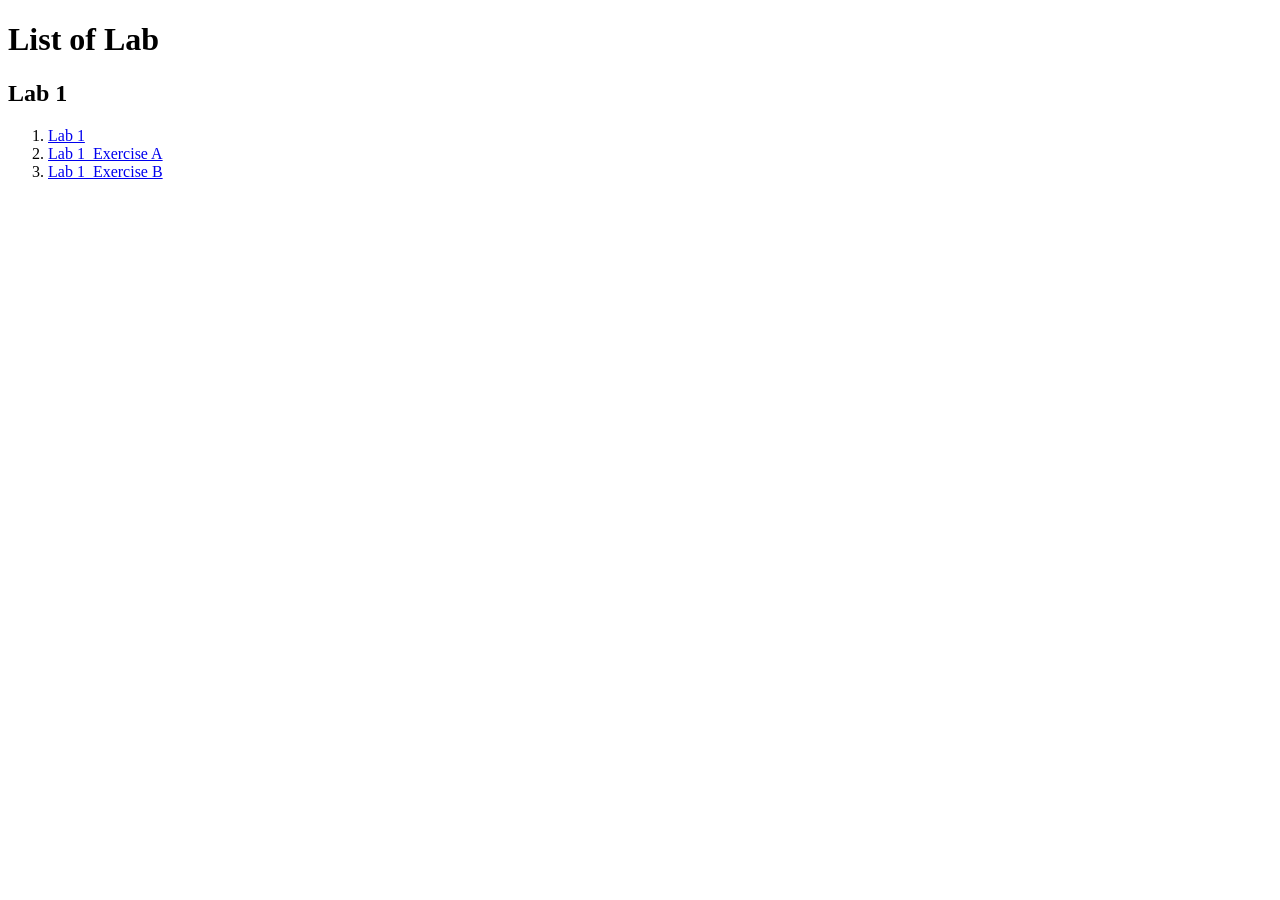
<file: index.html>
<!DOCTYPE html>
<html>
    <head>
        <title>List of lab</title>
    </head>

    <body>
        <h1>List of Lab</h1>

        <h2> Lab 1</h2>
        <ol>
            <li><a href="Lab1.html">Lab 1</a></li>
            <li><a href="lab1_ExerA.html">Lab 1_Exercise A</a></li>
            <li><a href="lab1_ExerB.html">Lab 1_Exercise B</a></li>
        </ol>
    </body>
</html>
</file>
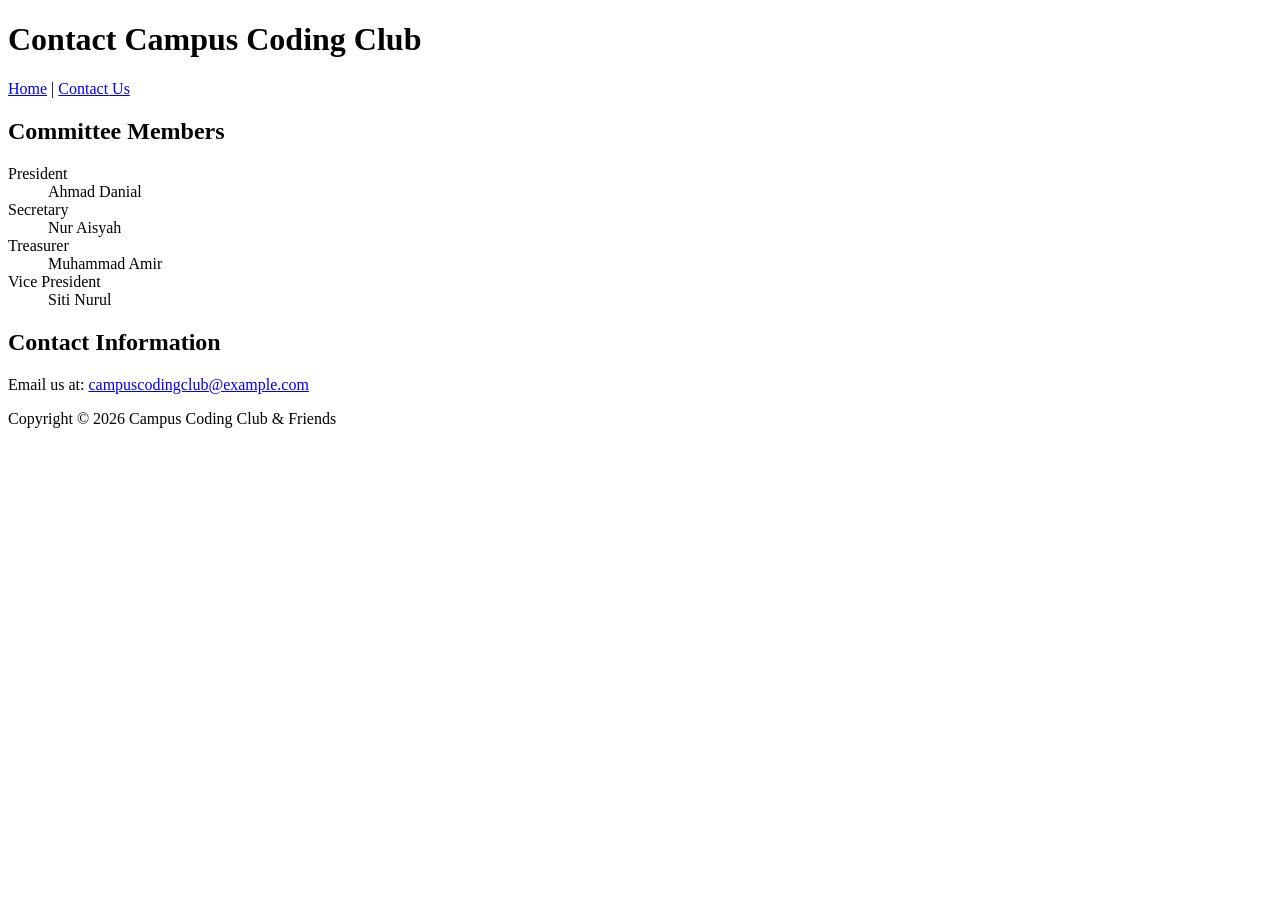
<file: Contact.html>
<!DOCTYPE html>
<html lang="en">
<head>
    <!--Page information -->
    <meta charset="utf-8">
    <title>Campus Coding Club - Contact Us</title>
</head>
<body>

    <!--Main heading -->
    <h1>Contact Campus Coding Club</h1>

    <!-- Section 3: Navigation links -->
    <nav>
        <a href="lab1_ExerB.html">Home</a> |
        <a href="Contact.html">Contact Us</a>
    </nav>

    <!--Committee members -->
    <h2>Committee Members</h2>

    <dl>
        <dt>President</dt>
        <dd>Ahmad Danial</dd>

        <dt>Secretary</dt>
        <dd>Nur Aisyah</dd>

        <dt>Treasurer</dt>
        <dd>Muhammad Amir</dd>

        <dt>Vice President</dt>
        <dd>Siti Nurul</dd>
    </dl>

    <!--Club email contact -->
    <h2>Contact Information</h2>
    <p>
        Email us at:
        <a href="mailto:campuscodingclub@example.com">
            campuscodingclub@example.com
        </a>
    </p>

    <!--Copyright information -->
    <p>Copyright &copy; 2026 Campus Coding Club &amp; Friends</p>

</body>
</html>
</file>
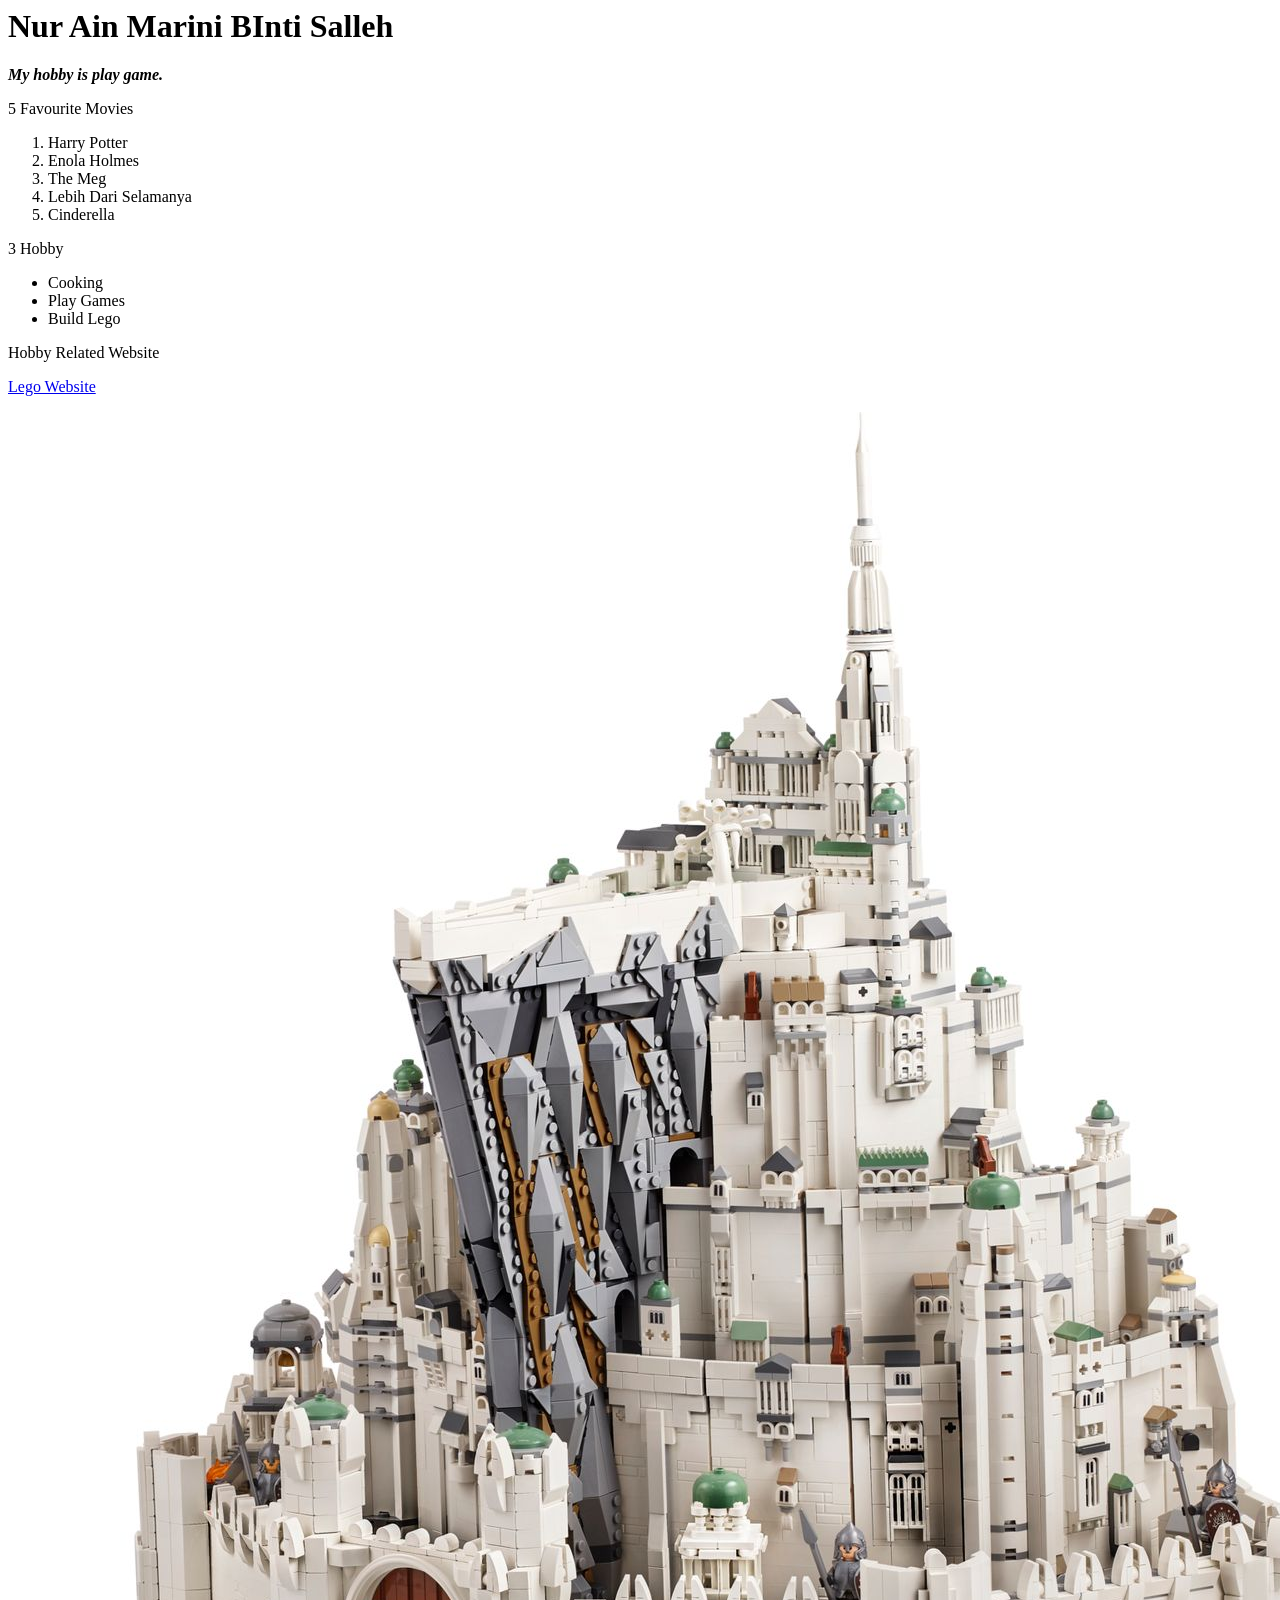
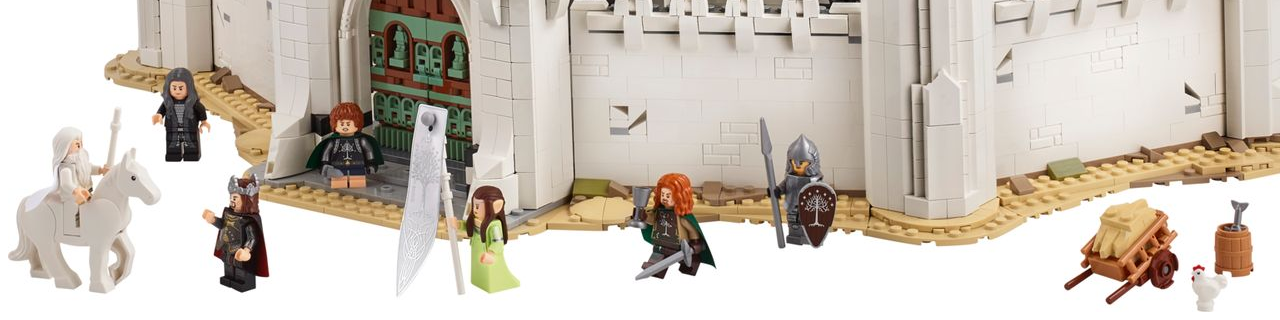
<file: Lab1.html>
<Doctype html>
    <html>
        <!--title for the web-->
        <title> 
            My Biodata
        </title>

        <!--Header name-->
        <h1> 
            Nur Ain Marini BInti Salleh
        </h1>

        <!--My Hobby-->
        <p> <strong> <em> My hobby is play game. </em></strong></p>

        <!--List Movies-->
        <p> 5 Favourite Movies</p>
        <ol>
            <li>Harry Potter</li>
            <li>Enola Holmes </li>
            <li>The Meg</li>
            <li>Lebih Dari Selamanya</li>
            <li>Cinderella</li>
        </ol>

        <!--List Hobby-->
        <p> 3 Hobby</p>
        <ul>
            <li>Cooking</li>
            <li>Play Games</li>
            <li>Build Lego</li>
        </ul>

        <!--Link Hobby-->
        <p>Hobby Related Website</p>
        <a href= "https://www.lego.com/en-my?cmp=KAC-INI-GOOGMY-GO-MY_GL-EN-RE-PS-BUY-CREATE-MB_ALWAYS_ON-SHOP-BC-MM-RN-CIDNA00000-MB-CORE&ef_id=CjwKCAjwotzWBhBFEiwA1JhPoJg-hSllhAoBccFJckUwwM7dI7ZR1tHaH4D967h3daYIPdxb3tl1pRoCVvEQAvD_BwE%3AG%3As&gad_campaignid=20671277427&gad_source=1&gbraid=0AAAAADESMXJmBulsePD4T9ae54_i2vn4B&gclid=CjwKCAjwotzWBhBFEiwA1JhPoJg-hSllhAoBccFJckUwwM7dI7ZR1tHaH4D967h3daYIPdxb3tl1pRoCVvEQAvD_BwE&gclsrc=aw.ds&s_kwcid=AL%2117037%213%21687434483017%21e%21%21g%21%21lego%2120671277427%21154113048145">Lego Website</a>
        <p></p>

        <!--Image Hobby-->
        <img src= "lego.jpg" alt= "lego"></im>
    </html>
</html>
</file>
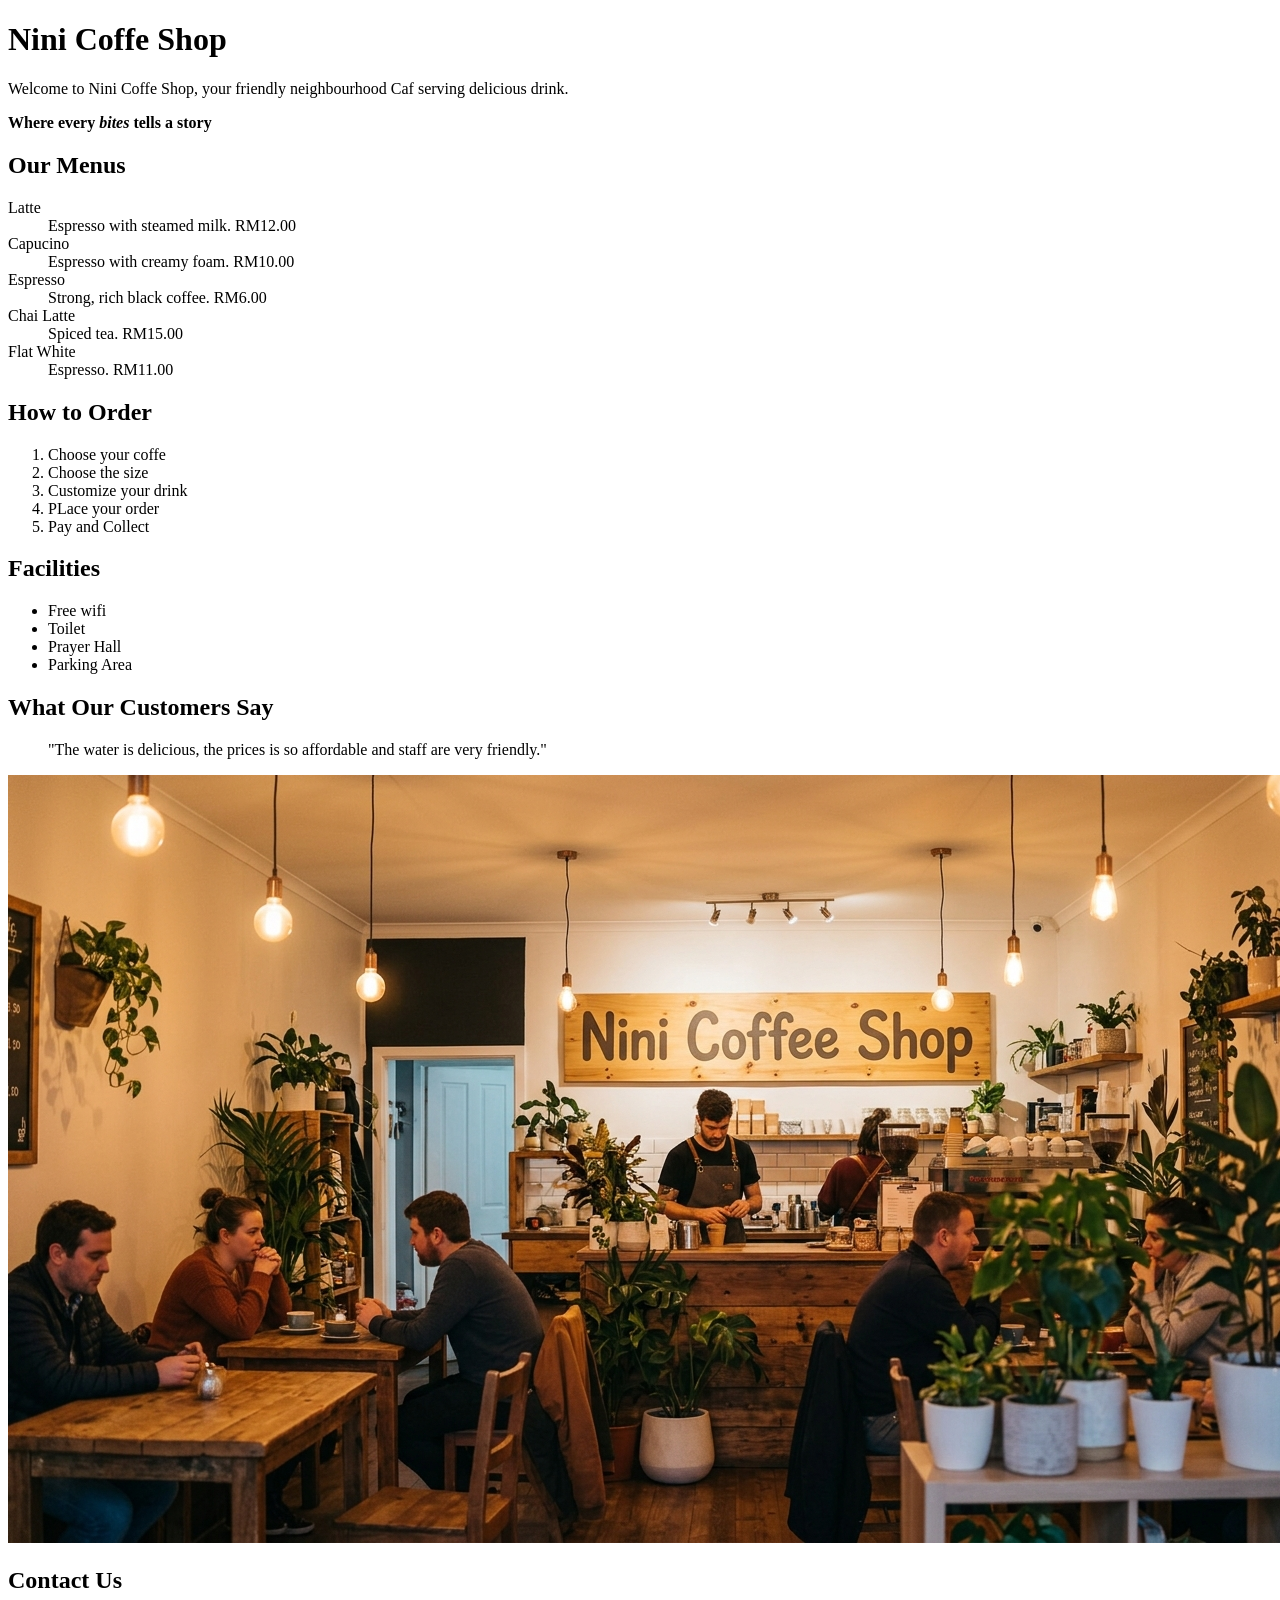
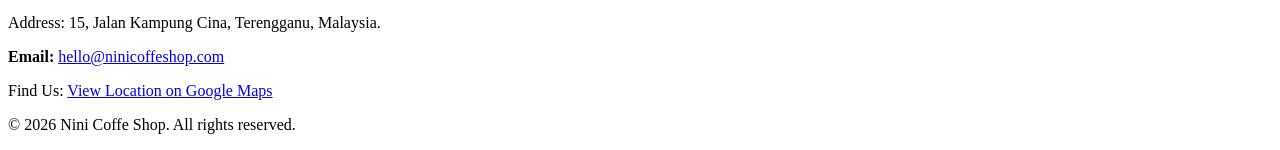
<file: lab1_ExerA.html>
<!DOCTYPE html>
<html lang="en">
    <head>
        <meta charset="utf-8">
        <title>
        Nini Coffe Shop
        </title> 
    </head>
    

    <h1>Nini Coffe Shop</h1>
    <p>Welcome to Nini Coffe Shop, your friendly neighbourhood Caf serving delicious drink. </p>
    <p><strong>Where every <em>bites</em> tells a story</strong></p>

    <!--Menus in Shop-->
    <h2> Our Menus </h2>
    <dl>
        <dt>Latte</dt>
            <dd>Espresso with steamed milk. RM12.00</dd>
        <dt>Capucino</dt>
            <dd>Espresso with creamy foam. RM10.00</dd>
        <dt>Espresso</dt>
            <dd>Strong, rich black coffee. RM6.00</dd>
        <dt>Chai Latte</dt>
            <dd>Spiced tea. RM15.00</dd>
        <dt>Flat White</dt>
        <dd>Espresso. RM11.00</dd>
    </dl>

    <!--Step To Order-->
    <h2> How to Order</h2>
    <ol>
        <li>Choose your coffe</li>
        <li>Choose the size</li>
        <li>Customize your drink</li>
        <li>PLace your order</li>
        <li>Pay and Collect</li>
    </ol>

    <!--Facilities-->
    <h2>Facilities</h2>
    <ul>
        <li>Free wifi</li>
        <li>Toilet</li>
        <li>Prayer Hall</li>
        <li>Parking Area</li>
    </ul>

    <!--Customer Says-->
    <h2>What Our Customers Say</h2>
    <blockquote>"The water is delicious, the prices is so affordable and staff are very friendly."</blockquote>
    <img src= "NiniCoffeShop.jpg" alt= "CoffeShop">

    <!--Contact Us-->
    <h2>Contact Us</h2>
        <p>
            Address: 15, Jalan Kampung Cina, Terengganu, Malaysia.
        </p>

        <p>
            <strong>Email:</strong>
            <a href="mailto:hello@ninicoffeshop.com">
                hello@ninicoffeshop.com
            </a>
        </p>

         <p>
            Find Us:
            <a href="https://www.google.com/maps/search/?api=1&amp;query=Kuala+Terengganu" target="_blank" rel="noopener noreferrer">
                View Location on Google Maps </a>
        </p>

        <!--Fotter-->
        <footer>
        <p>&copy; 2026 Nini Coffe Shop. All rights reserved.</p>
        </footer>
</html>
</file>
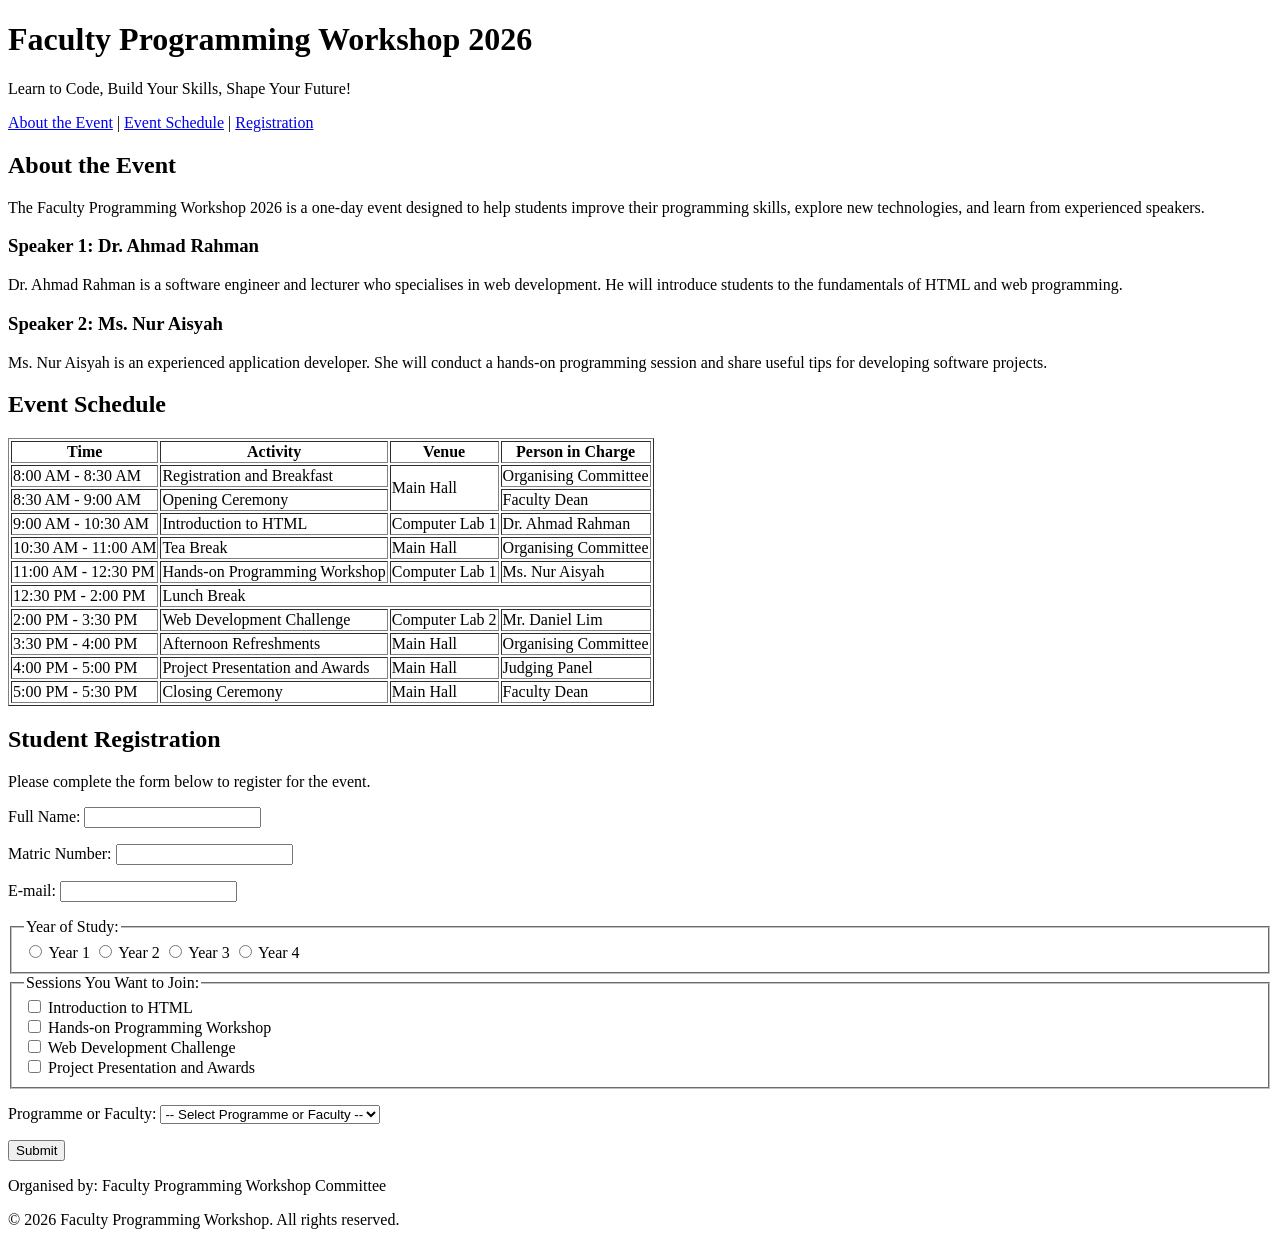
<file: lab2_ExerA.html>
<!DOCTYPE html>
<html lang="en">
<head>
    <meta charset="UTF-8">
    <meta name="viewport" content="width=device-width, initial-scale=1.0">
    <title>Faculty Programming Workshop 2026</title>
</head>
<body>

    <!-- Header: Event name and tagline -->
    <header>
        <h1>Faculty Programming Workshop 2026</h1>
        <p>Learn to Code, Build Your Skills, Shape Your Future!</p>
    </header>

    <!-- Navigation: Links to sections of the page -->
    <nav>
        <a href="#about">About the Event</a> |
        <a href="#schedule">Event Schedule</a> |
        <a href="#register">Registration</a>
    </nav>

    <!-- Section 1: About the Event -->
    <section id="about">
        <h2>About the Event</h2>

        <p>
            The Faculty Programming Workshop 2026 is a one-day event
            designed to help students improve their programming skills,
            explore new technologies, and learn from experienced speakers.
        </p>

        <!-- Article 1: Introduction to the first speaker -->
        <article>
            <h3>Speaker 1: Dr. Ahmad Rahman</h3>
            <p>
                Dr. Ahmad Rahman is a software engineer and lecturer
                who specialises in web development. He will introduce
                students to the fundamentals of HTML and web programming.
            </p>
        </article>

        <!-- Article 2: Introduction to the second speaker -->
        <article>
            <h3>Speaker 2: Ms. Nur Aisyah</h3>
            <p>
                Ms. Nur Aisyah is an experienced application developer.
                She will conduct a hands-on programming session and
                share useful tips for developing software projects.
            </p>
        </article>
    </section>

    <!-- Section 2: Event Schedule -->
    <section id="schedule">
        <h2>Event Schedule</h2>

        <table border="1">
            <thead>
                <tr>
                    <th>Time</th>
                    <th>Activity</th>
                    <th>Venue</th>
                    <th>Person in Charge</th>
                </tr>
            </thead>

            <tbody>
                <tr>
                    <td>8:00 AM - 8:30 AM</td>
                    <td>Registration and Breakfast</td>
                    <td rowspan="2">Main Hall</td>
                    <td>Organising Committee</td>
                </tr>

                <tr>
                    <td>8:30 AM - 9:00 AM</td>
                    <td>Opening Ceremony</td>
                    <td>Faculty Dean</td>
                </tr>

                <tr>
                    <td>9:00 AM - 10:30 AM</td>
                    <td>Introduction to HTML</td>
                    <td>Computer Lab 1</td>
                    <td>Dr. Ahmad Rahman</td>
                </tr>

                <tr>
                    <td>10:30 AM - 11:00 AM</td>
                    <td>Tea Break</td>
                    <td>Main Hall</td>
                    <td>Organising Committee</td>
                </tr>

                <tr>
                    <td>11:00 AM - 12:30 PM</td>
                    <td>Hands-on Programming Workshop</td>
                    <td>Computer Lab 1</td>
                    <td>Ms. Nur Aisyah</td>
                </tr>

                <!-- Colspan: Lunch break spans three columns -->
                <tr>
                    <td>12:30 PM - 2:00 PM</td>
                    <td colspan="3">Lunch Break</td>
                </tr>

                <tr>
                    <td>2:00 PM - 3:30 PM</td>
                    <td>Web Development Challenge</td>
                    <td>Computer Lab 2</td>
                    <td>Mr. Daniel Lim</td>
                </tr>

                <tr>
                    <td>3:30 PM - 4:00 PM</td>
                    <td>Afternoon Refreshments</td>
                    <td>Main Hall</td>
                    <td>Organising Committee</td>
                </tr>

                <tr>
                    <td>4:00 PM - 5:00 PM</td>
                    <td>Project Presentation and Awards</td>
                    <td>Main Hall</td>
                    <td>Judging Panel</td>
                </tr>

                <tr>
                    <td>5:00 PM - 5:30 PM</td>
                    <td>Closing Ceremony</td>
                    <td>Main Hall</td>
                    <td>Faculty Dean</td>
                </tr>
            </tbody>
        </table>
    </section>

    <!-- Section 3: Registration Form -->
    <section id="register">
        <h2>Student Registration</h2>

        <p>Please complete the form below to register for the event.</p>

        <form action="register.html" method="post">

            <!-- Text input: Full Name -->
            <p>
                <label for="fullname">Full Name:</label>
                <input type="text" id="fullname" name="fullname" required>
            </p>

            <!-- Text input: Matric Number -->
            <p>
                <label for="matric">Matric Number:</label>
                <input type="text" id="matric" name="matric" required>
            </p>

            <!-- Email input -->
            <p>
                <label for="email">E-mail:</label>
                <input type="email" id="email" name="email" required>
            </p>

            <!-- Radio buttons: Year of Study -->
            <fieldset>
                <legend>Year of Study:</legend>

                <input type="radio" id="year1" name="year" value="Year 1" required>
                <label for="year1">Year 1</label>

                <input type="radio" id="year2" name="year" value="Year 2">
                <label for="year2">Year 2</label>

                <input type="radio" id="year3" name="year" value="Year 3">
                <label for="year3">Year 3</label>

                <input type="radio" id="year4" name="year" value="Year 4">
                <label for="year4">Year 4</label>
            </fieldset>

            <!-- Checkboxes: Select preferred sessions -->
            <fieldset>
                <legend>Sessions You Want to Join:</legend>

                <input type="checkbox" id="html" name="sessions" value="HTML">
                <label for="html">Introduction to HTML</label>

                <br>

                <input type="checkbox" id="workshop" name="sessions" value="Programming Workshop">
                <label for="workshop">Hands-on Programming Workshop</label>

                <br>

                <input type="checkbox" id="challenge" name="sessions" value="Web Challenge">
                <label for="challenge">Web Development Challenge</label>

                <br>

                <input type="checkbox" id="presentation" name="sessions" value="Project Presentation">
                <label for="presentation">Project Presentation and Awards</label>
            </fieldset>

            <!-- Drop-down list: Programme or Faculty -->
            <p>
                <label for="programme">Programme or Faculty:</label>

                <select id="programme" name="programme" required>
                    <option value="">-- Select Programme or Faculty --</option>
                    <option value="Computer Science">Computer Science</option>
                    <option value="Information Technology">Information Technology</option>
                    <option value="Software Engineering">Software Engineering</option>
                    <option value="Information Systems">Information Systems</option>
                    <option value="Multimedia">Multimedia</option>
                </select>
            </p>

            <!-- Submit button -->
            <p>
                <input type="submit" value="Submit">
            </p>

        </form>
    </section>

    <!-- Footer: Organiser information and copyright -->
    <footer>
        <p>Organised by: Faculty Programming Workshop Committee</p>
        <p>&copy; 2026 Faculty Programming Workshop. All rights reserved.</p>
    </footer>

</body>
</html>
</file>
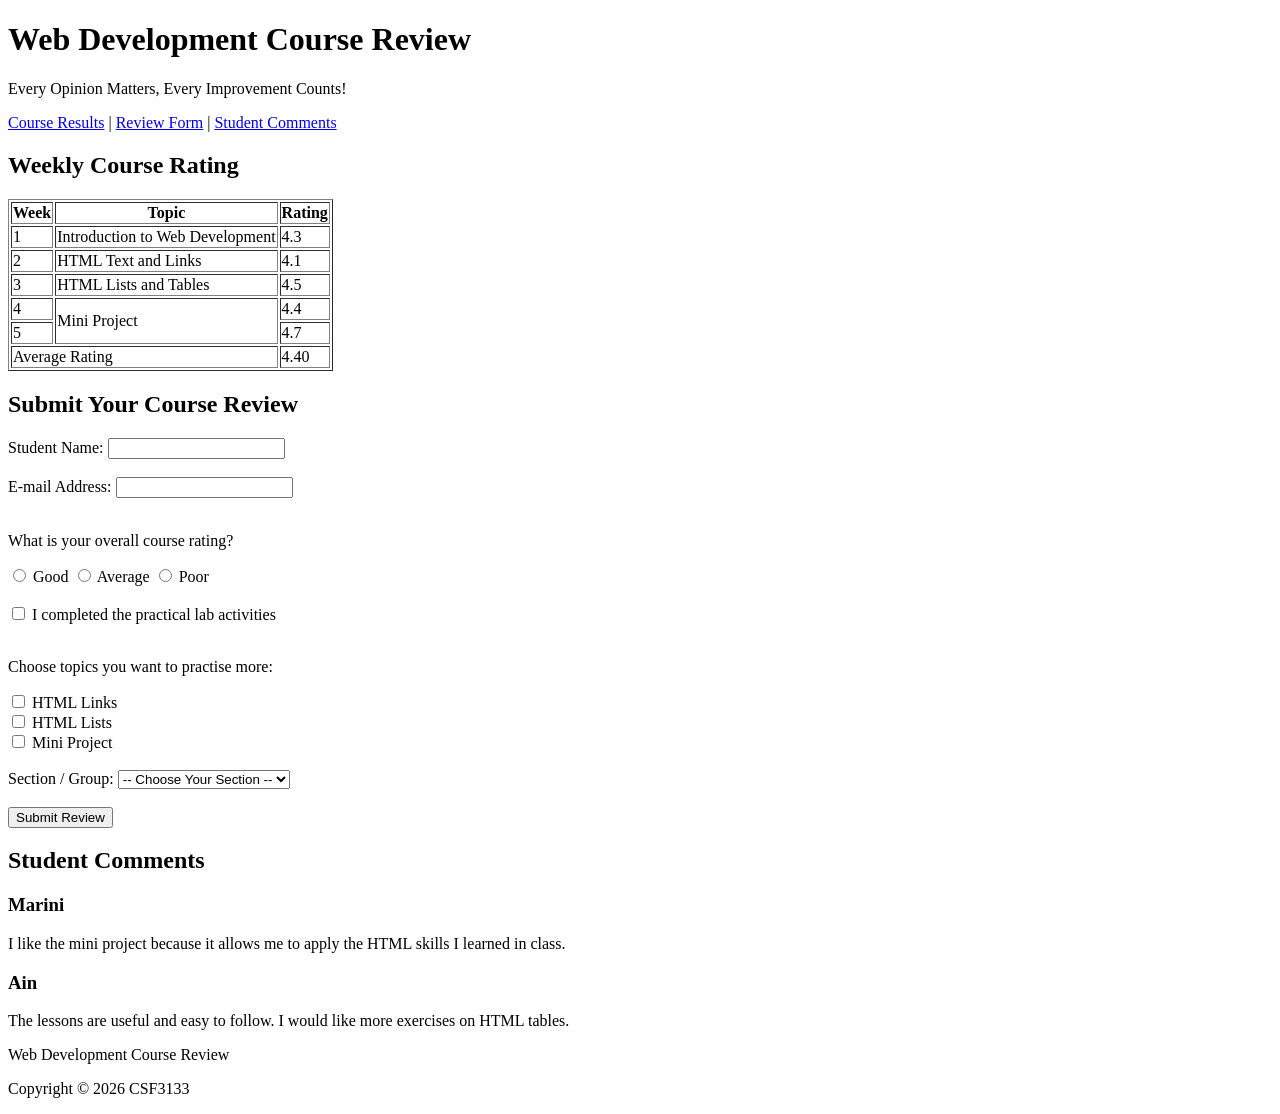
<file: lab2_ExerB.html>
<!DOCTYPE html>
<html lang="en">
<head>
    <meta charset="UTF-8">
    <title>Web Development Course Review</title>
</head>
<body>

    <!-- Original code errors:
         Error 1 (Line 10): Incorrect closing head tag.
         Error 2 (Line 20): Rating heading uses td instead of th.
         Error 3 (Line 26): Missing closing tr tag.
         Error 4 (Line 28): Incorrect colspan value.
         Error 5 (Line 32): Missing closing td tag.
         Error 6 (Line 40): Label for does not match input id.
         Error 7 (Lines 42 and 44): Radio buttons use different names.
         Error 8 (Line 47): Label for does not match checkbox id.
         Error 9 (Line 49): Incorrect closing form tag.
         Error 10 (Line 52): Missing semicolon in copyright entity.
    -->

    <!-- Header: Course review title -->
    <header>
        <h1>Web Development Course Review</h1>
        <p>Every Opinion Matters, Every Improvement Counts!</p>
    </header>

    <!-- Navigation: Internal links -->
    <nav>
        <a href="#results">Course Results</a> |
        <a href="#form">Review Form</a> |
        <a href="#comments">Student Comments</a>
    </nav>

    <!-- Section 1: Course rating summary -->
    <section id="results">
        <h2>Weekly Course Rating</h2>

        <table border="1">
            <tr>
                <th>Week</th>
                <th>Topic</th>
                <th>Rating</th>
            </tr>

            <tr>
                <td>1</td>
                <td>Introduction to Web Development</td>
                <td>4.3</td>
            </tr>

            <tr>
                <td>2</td>
                <td>HTML Text and Links</td>
                <td>4.1</td>
            </tr>

            <tr>
                <td>3</td>
                <td>HTML Lists and Tables</td>
                <td>4.5</td>
            </tr>

            <tr>
                <td>4</td>
                <td rowspan="2">Mini Project</td>
                <td>4.4</td>
            </tr>

            <tr>
                <td>5</td>
                <td>4.7</td>
            </tr>

            <tr>
                <td colspan="2">Average Rating</td>
                <td>4.40</td>
            </tr>
        </table>
    </section>

    <!-- Section 2: Course review form -->
    <section id="form">
        <h2>Submit Your Course Review</h2>

        <form action="submit_feedback.php" method="post">

            <!-- Student name input -->
            <label for="reviewname">Student Name:</label>
            <input type="text" id="reviewname"
                   name="name" required>
            <br><br>

            <!-- Student email input -->
            <label for="reviewemail">E-mail Address:</label>
            <input type="email" id="reviewemail"
                   name="email" required>
            <br><br>

            <!-- Overall rating radio group -->
            <p>What is your overall course rating?</p>

            <input type="radio" id="excellent"
                   name="rating" value="Good" required>
            <label for="excellent">Good</label>

            <input type="radio" id="moderate"
                   name="rating" value="Average">
            <label for="moderate">Average</label>

            <input type="radio" id="unsatisfied"
                   name="rating" value="Poor">
            <label for="unsatisfied">Poor</label>
            <br><br>

            <!-- Lab attendance checkbox -->
            <input type="checkbox" id="labattendance"
                   name="lab" value="yes">
            <label for="labattendance">
                I completed the practical lab activities
            </label>
            <br><br>

            <!-- Topics for additional practice -->
            <p>Choose topics you want to practise more:</p>

            <input type="checkbox" id="links"
                   name="topics" value="HTML Links">
            <label for="links">HTML Links</label>
            <br>

            <input type="checkbox" id="lists"
                   name="topics" value="HTML Lists">
            <label for="lists">HTML Lists</label>
            <br>

            <input type="checkbox" id="project"
                   name="topics" value="Mini Project">
            <label for="project">Mini Project</label>
            <br><br>

            <!-- Section or group dropdown -->
            <label for="studentgroup">Section / Group:</label>
            <select id="studentgroup" name="group" required>
                <option value="">-- Choose Your Section --</option>
                <option value="Group A">Group A</option>
                <option value="Group B">Group B</option>
                <option value="Group C">Group C</option>
                <option value="Group D">Group D</option>
            </select>
            <br><br>

            <!-- Form submission -->
            <input type="submit" value="Submit Review">

        </form>
    </section>

    <!-- Section 3: Student comments -->
    <section id="comments">
        <h2>Student Comments</h2>

        <!-- Article 1: Student feedback -->
        <article>
            <h3>Marini</h3>
            <p>
                I like the mini project because it allows me
                to apply the HTML skills I learned in class.
            </p>
        </article>

        <!-- Article 2: Student feedback -->
        <article>
            <h3>Ain</h3>
            <p>
                The lessons are useful and easy to follow.
                I would like more exercises on HTML tables.
            </p>
        </article>
    </section>

    <!-- Footer: Copyright information -->
    <footer>
        <p>Web Development Course Review</p>
        <p>Copyright &copy; 2026 CSF3133</p>
    </footer>

</body>
</html>
</file>
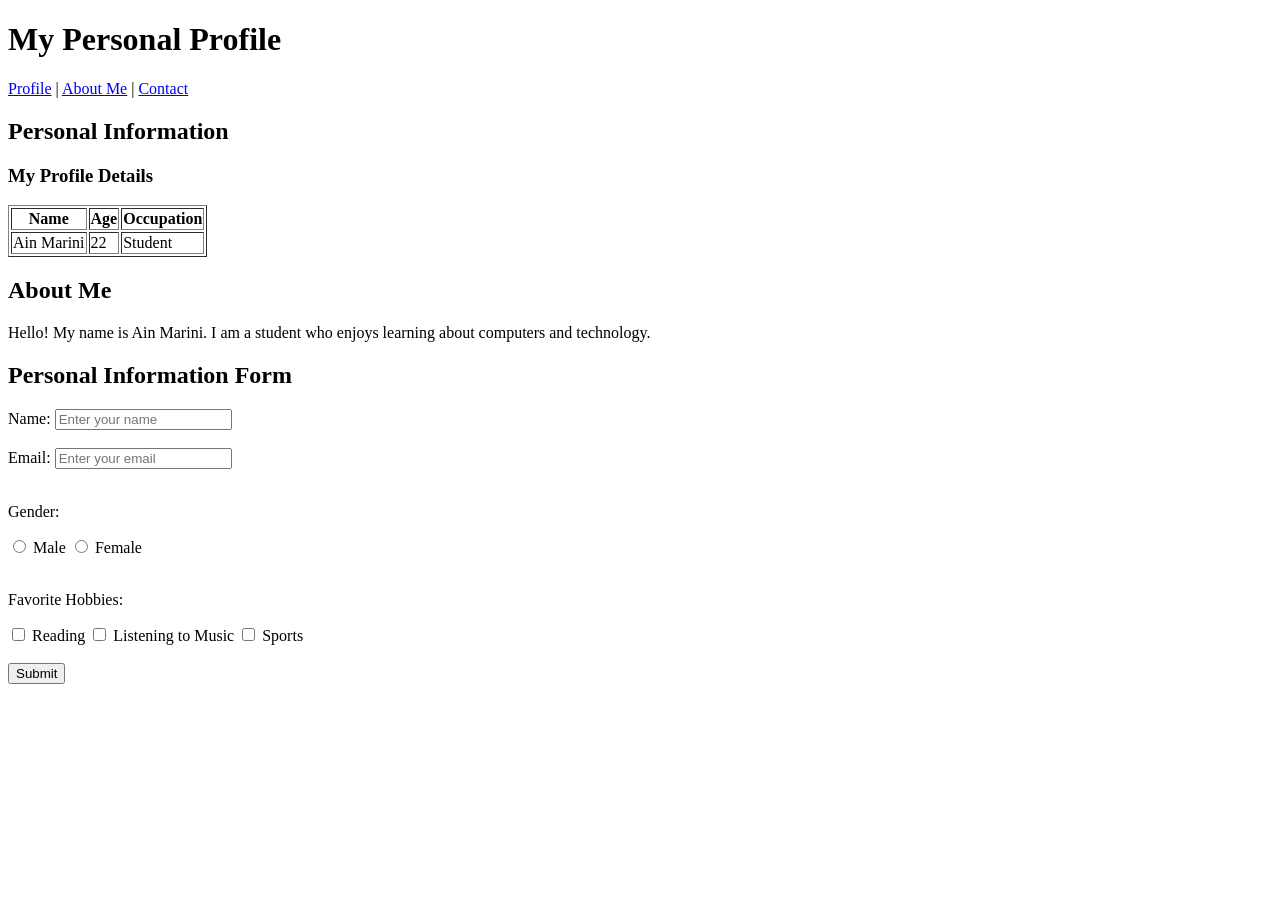
<file: Lab2_personal.html>
<!DOCTYPE html>
<html lang="en">
<head>
    <meta charset="UTF-8">
    <meta name="viewport" content="width=device-width, initial-scale=1.0">
    <title>My Personal Profile</title>
</head>
<body>

    <!-- Header -->
    <header>
        <h1>My Personal Profile</h1>
    </header>

    <!-- Navigation -->
    <nav>
        <a href="#profile">Profile</a> |
        <a href="#about">About Me</a> |
        <a href="#contact">Contact</a>
    </nav>

    <!-- Profile Section -->
    <section id="profile">
        <h2>Personal Information</h2>

        <article>
            <h3>My Profile Details</h3>

            <table border="1">
                <tr>
                    <th>Name</th>
                    <th>Age</th>
                    <th>Occupation</th>
                </tr>
                <tr>
                    <td>Ain Marini</td>
                    <td>22</td>
                    <td>Student</td>
                </tr>
            </table>
        </article>
    </section>

    <!-- About Section -->
    <section id="about">
        <h2>About Me</h2>
        <article>
            <p>Hello! My name is Ain Marini. I am a student who
            enjoys learning about computers and technology.</p>
        </article>
    </section>

    <!-- Form Section -->
    <section id="contact">
        <h2>Personal Information Form</h2>

        <form action="#" method="post">

            <label for="name">Name:</label>
            <input type="text" id="name" name="name"
                   placeholder="Enter your name" required>
            <br><br>

            <label for="email">Email:</label>
            <input type="email" id="email" name="email"
                   placeholder="Enter your email" required>
            <br><br>

            <p>Gender:</p>

            <input type="radio" id="male" name="gender"
                   value="Male">
            <label for="male">Male</label>

            <input type="radio" id="female" name="gender"
                   value="Female">
            <label for="female">Female</label>

            <br><br>

            <p>Favorite Hobbies:</p>

            <input type="checkbox" id="reading" name="hobbies[]"
                   value="Reading">
            <label for="reading">Reading</label>

            <input type="checkbox" id="music" name="hobbies[]"
                   value="Music">
            <label for="music">Listening to Music</label>

            <input type="checkbox" id="sports" name="hobbies[]"
                   value="Sports">
            <label for="sports">Sports</label>

            <br><br>

            <button type="submit">Submit</button>

        </form>
    </section>
</body>
</html>
</file>
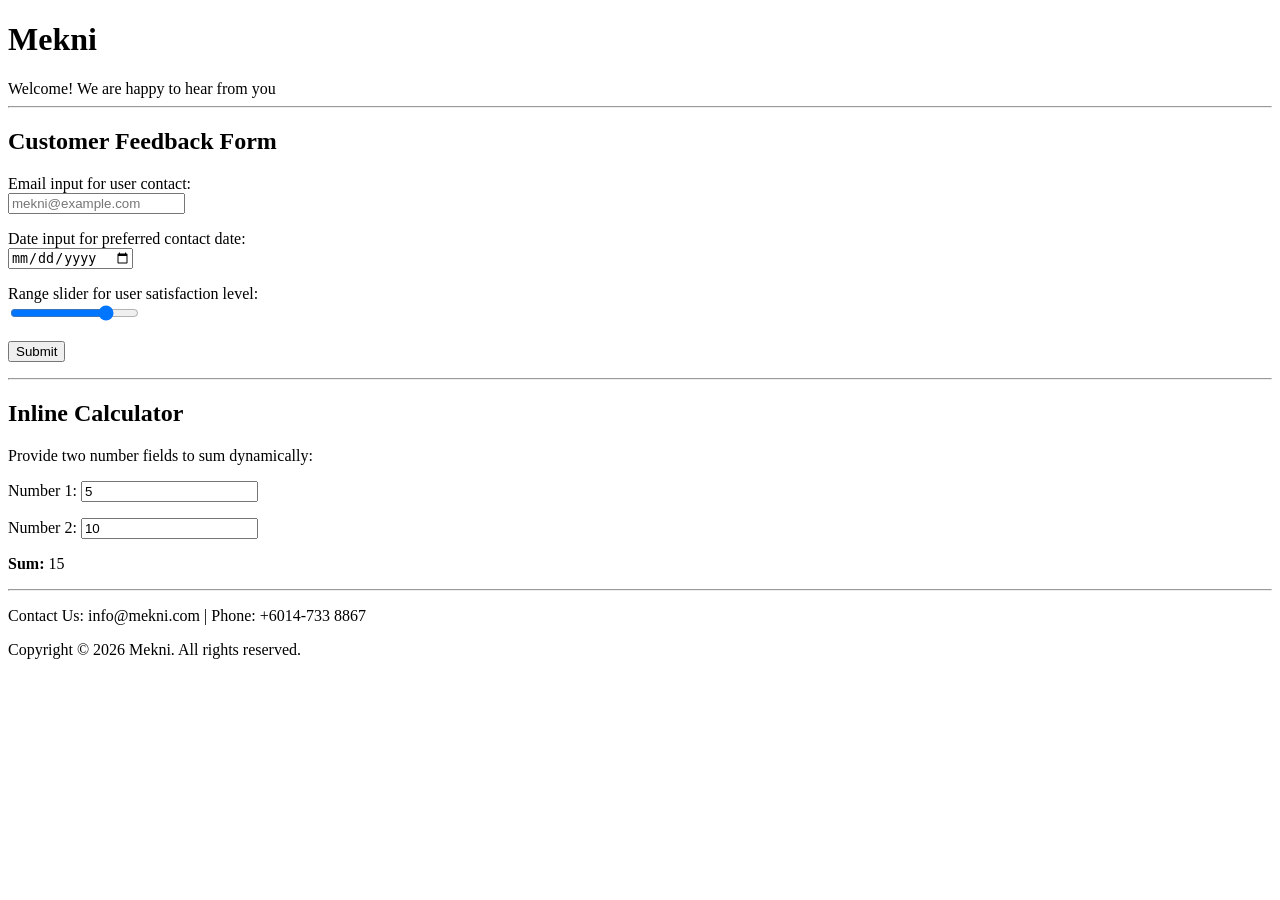
<file: lab3.html>
<!DOCTYPE html>
<html lang="en">
<head>
    <meta charset="UTF-8">
    <title>Mekni- Lab 3</title>
</head>
<body>

    <!-- 1. Header Section (First div) -->
    <div>
        <h1>Mekni</h1>
        <span>Welcome! We are happy to hear from you</span>
    </div>

    <hr>

    <!-- 2. Content Section: Contact Form (Second div) -->
    <div>
        <h2>Customer Feedback Form</h2>
        <form action="#" method="post">
            <p>
                <label for="email">Email input for user contact:</label><br>
                <input type="email" id="email" name="email" required placeholder="mekni@example.com">
            </p>
            <p>
                <label for="cdate">Date input for preferred contact date:</label><br>
                <input type="date" id="cdate" name="cdate">
            </p>
            <p>
                <label for="satisfaction">Range slider for user satisfaction level:</label><br>
                <input type="range" id="satisfaction" name="satisfaction" min="1" max="10" value="8">
            </p>
            <p>
                <button type="submit">Submit</button>
            </p>
        </form>
    </div>

    <hr>

    <!-- 3. Content Section: Inline Calculator (Third div) -->
    <div>
        <h2>Inline Calculator</h2>
        <p>Provide two number fields to sum dynamically:</p>
        <form oninput="sumResult.value = Number(num1.value) + Number(num2.value)">
            <p>
                <label for="num1">Number 1:</label>
                <input type="number" id="num1" name="num1" value="5">
            </p>
            <p>
                <label for="num2">Number 2:</label>
                <input type="number" id="num2" name="num2" value="10">
            </p>
            <p>
                <strong>Sum: </strong>
                <output name="sumResult" for="num1 num2">15</output>
            </p>
        </form>
    </div>

    <hr>

    <!-- 4. Footer Section (Final div) -->
    <div>
        <p>Contact Us: info@mekni.com | Phone: +6014-733 8867</p>
        <p>Copyright &copy; 2026 Mekni. All rights reserved.</p>
    </div>

</body>
</html>
</file>
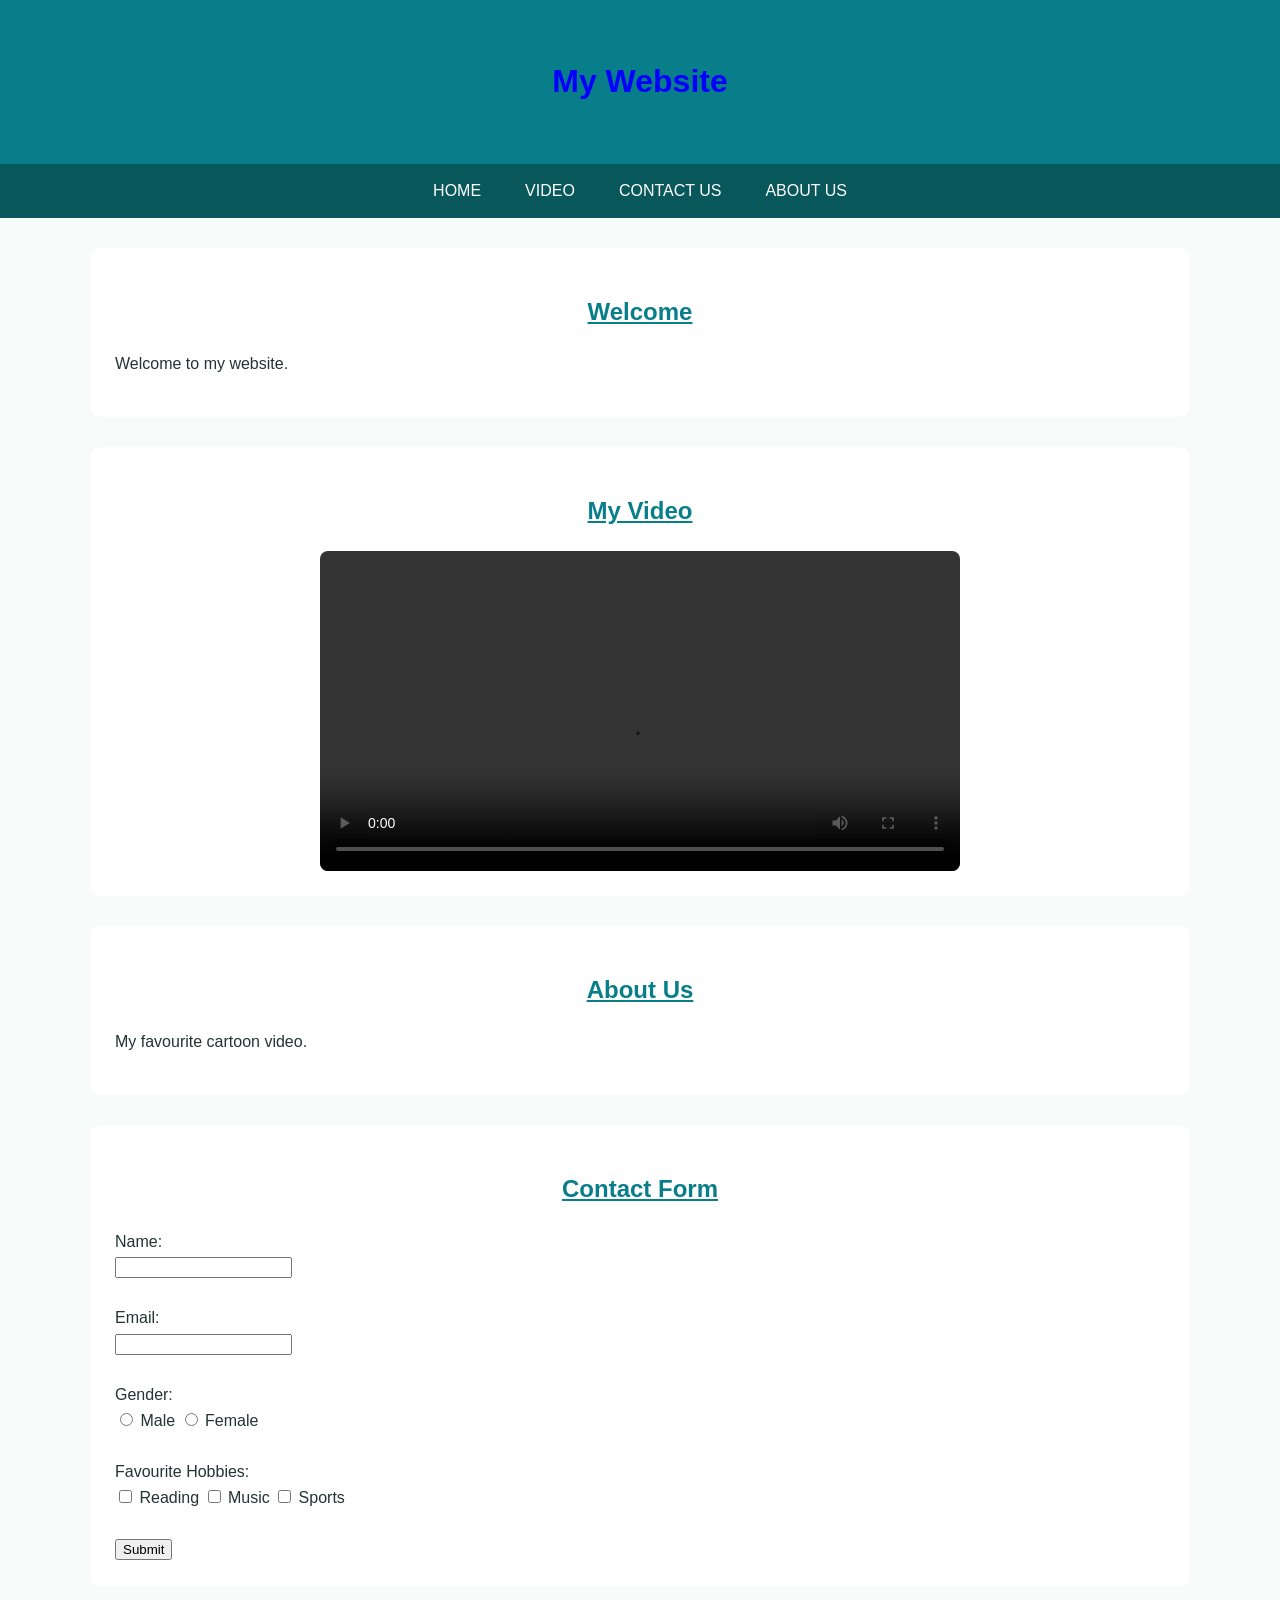
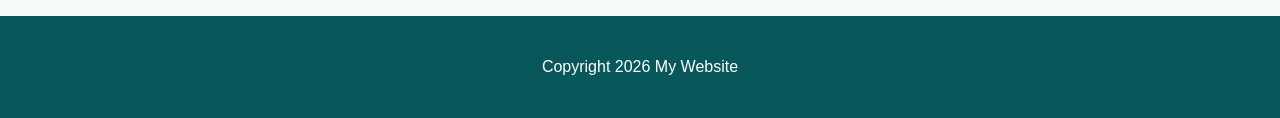
<file: Lab4.html>
<!DOCTYPE html>
<html>
<head>
    <title>Lab Exercise 4</title>

    <link rel="stylesheet" href="style.css">

    <!-- Internal CSS -->
    <style>
        h1 {
            text-align: center;
            color: blue;
        }
    </style>
</head>

<body>

    <!-- Header -->
    <header>
        <h1>My Website</h1>
    </header>

    <!-- Navigation -->
    <nav>
        <ul>
            <li><a href="#section1">HOME</a></li>
            <li><a href="#section2">VIDEO</a></li>
            <li><a href="#section3">CONTACT US</a></li>
            <li><a href="#section4">ABOUT US</a></li>
        </ul>
    </nav>

    <!-- Section 1 -->
    <section id="section1">
        <h2>Welcome</h2>
        <p>Welcome to my website.</p>
    </section>

    <!-- Section 2 -->
    <section id="section2">
        <h2>My Video</h2>

        
        <video width="400" controls>
            <source src="spongebob.mp4" type="video/mp4">
        </video>

    </section>

    <!-- Section 3 -->
    <section id="section3">
        <h2>About Us</h2>

        <article>
            <p>My favourite cartoon video.</p>
        </article>
    </section>

    <!-- Section 4 -->
    <section id="section4">
        <h2>Contact Form</h2>

        <form>
            Name:<br>
            <input type="text" name="name">
            <br><br>

            Email:<br>
            <input type="text" name="email">
            <br><br>

            Gender:<br>
            <input type="radio" name="gender" value="male"> Male
            <input type="radio" name="gender" value="female"> Female
            <br><br>

            Favourite Hobbies:<br>
            <input type="checkbox" name="hobby" value="reading"> Reading
            <input type="checkbox" name="hobby" value="music"> Music
            <input type="checkbox" name="hobby" value="sports"> Sports
            <br><br>

            <input type="submit" value="Submit">
        </form>
    </section>

    <!-- Footer -->
    <footer>
        <p>Copyright 2026 My Website</p>
    </footer>

</body>
</html>
</file>
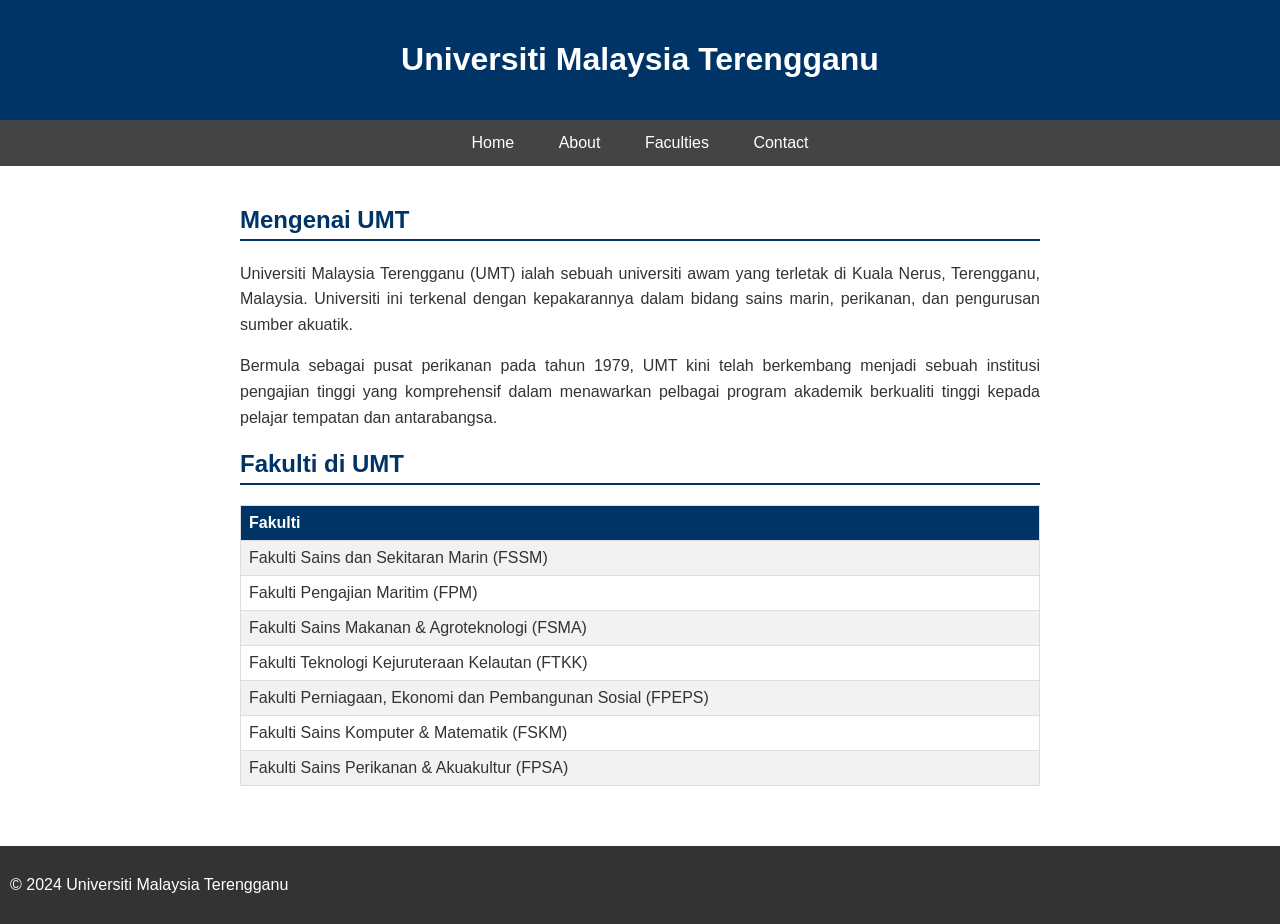
<file: umt.html>
<!DOCTYPE html>
<html lang="en">
<head>
    <meta charset="UTF-8">
    <title>Universiti Malaysia Terengganu</title>
    <link rel="stylesheet" href="umt.css">
</head>
<body>

    <header>
        <h1>Universiti Malaysia Terengganu</h1>
    </header>

    <nav>
        <ul>
            <li><a href="#home">Home</a></li>
            <li><a href="#about">About</a></li>
            <li><a href="#faculties">Faculties</a></li>
            <li><a href="#contact">Contact</a></li>
        </ul>
    </nav>

    <section id="home">
        <article>
            <h2>Mengenai UMT</h2>
            <p>Universiti Malaysia Terengganu (UMT) ialah sebuah universiti awam yang terletak di Kuala Nerus, Terengganu, Malaysia. 
                Universiti ini terkenal dengan kepakarannya dalam bidang sains marin, perikanan, dan pengurusan sumber akuatik.</p>
            <p>Bermula sebagai pusat perikanan pada tahun 1979, UMT kini telah berkembang menjadi sebuah institusi pengajian tinggi yang komprehensif 
                dalam menawarkan pelbagai program akademik berkualiti tinggi kepada pelajar tempatan dan antarabangsa.</p>
        </article>

        <article id="faculties">
            <h2>Fakulti di UMT</h2>
            <table>
                <tr>
                    <th>Fakulti</th>
                </tr>
                <tr>
                    <td>Fakulti Sains dan Sekitaran Marin (FSSM)</td>
                </tr>
                <tr>
                    <td>Fakulti Pengajian Maritim (FPM)</td>
                </tr>
                <tr>
                    <td>Fakulti Sains Makanan & Agroteknologi (FSMA)</td>
                </tr>
                <tr>
                    <td>Fakulti Teknologi Kejuruteraan Kelautan (FTKK)</td>
                </tr>
                <tr>
                    <td>Fakulti Perniagaan, Ekonomi dan Pembangunan Sosial (FPEPS)</td>
                </tr>
                <tr>
                    <td>Fakulti Sains Komputer & Matematik (FSKM)</td>
                </tr>
                <tr>
                    <td>Fakulti Sains Perikanan & Akuakultur (FPSA)</td>
                </tr>
            </table>
        </article>
    </section>
    <footer id="contact">
        <p>&copy; 2024 Universiti Malaysia Terengganu</p>
    </footer>

</body>
</html>
</file>
<file: style.css>
/* General page styling */
* {
    box-sizing: border-box;
}

body {
    margin: 0;
    font-family: Arial, Helvetica, sans-serif;
    line-height: 1.6;
    color: #243333;
    background-color: #f7fbfa;
}

header {
    padding: 35px 20px;
    text-align: center;
    color: white;
    background-color: #087e8b;
}

header p {
    margin-bottom: 0;
}

h2 {
    text-align: center;
    text-decoration: underline;
    color: #087e8b;
}

section {
    width: 90%;
    max-width: 1100px;
    margin: 30px auto;
    padding: 25px;
    border-radius: 10px;
    background-color: white;
}

/* Navigation bar */
nav {
    background-color: #07575b;
}

nav ul {
    display: flex;
    flex-wrap: wrap;
    justify-content: center;
    list-style-type: none;
    margin: 0;
    padding: 0;
}

nav li a {
    display: block;
    padding: 14px 22px;
    color: white;
    text-decoration: none;
    text-align: center;
    text-transform: uppercase;
}

nav li a:hover {
    background-color: #f4a261;
    color: #17252a;
}

/* Destination cards */
.destination-container {
    display: flex;
    flex-wrap: wrap;
    gap: 20px;
}

.card {
    flex: 1 1 250px;
    padding: 20px;
    border: 1px solid #b7d9d5;
    border-radius: 8px;
    background-color: #f0f8f7;
}

.card h3 {
    color: #07575b;
}

.price {
    color: #087e8b;
}

.old-price {
    margin-right: 8px;
    color: #777;
    text-decoration: line-through;
}

.price strong {
    color: #d35400;
    font-size: 1.2em;
}

.seat-info {
    margin-top: 25px;
    text-align: center;
}

meter {
    width: 180px;
    height: 20px;
}

/* Video and caption */
figure {
    margin: 0;
    text-align: center;
}

video {
    display: block;
    width: 100%;
    max-width: 640px;
    height: auto;
    margin: 0 auto;
    border-radius: 8px;
}

.caption {
    margin-top: 10px;
    color: #526565;
    font-style: italic;
}

/* Trip interest form */
.trip-form {
    width: 90%;
    max-width: 600px;
    margin: 20px auto;
    padding: 22px;
    border: 1px solid #9bc9c2;
    border-radius: 8px;
    background-color: #eef8f6;
}

.trip-form > label {
    display: block;
    margin-top: 12px;
    font-weight: bold;
}

.trip-form input[type="text"],
.trip-form input[type="email"] {
    width: 100%;
    padding: 10px;
    margin-top: 5px;
    border: 1px solid #9aafac;
    border-radius: 4px;
}

fieldset {
    margin-top: 18px;
    border: 1px solid #b7d9d5;
    border-radius: 5px;
}

fieldset label {
    display: inline-block;
    margin: 6px 12px 6px 0;
}

button {
    margin-top: 18px;
    padding: 11px 24px;
    border: none;
    border-radius: 5px;
    color: white;
    background-color: #087e8b;
    cursor: pointer;
}

button:hover {
    background-color: #07575b;
}

/* Link states: keep this order */
a:link {
    color: #087e8b;
}

a:visited {
    color: #7d3c98;
}

nav a:link,
nav a:visited {
    color: white;
}

a:hover {
    color: #d35400;
}

a:active {
    color: #c0392b;
}

/* Footer */
footer {
    padding: 22px;
    text-align: center;
    color: white;
    background-color: #07575b;
}

footer a,
footer a:visited {
    color: #ffffff;
}

/* Responsive layout for smaller screens */
@media (max-width: 600px) {
    nav ul {
        flex-direction: column;
    }

    nav li a {
        text-align: center;
    }

    section {
        width: 95%;
        padding: 16px;
    }

    .trip-form {
        width: 100%;
    }
}
</file>
<file: umt.css>
body {
    font-family: Arial, sans-serif;
    margin: 0;
    padding: 0;
    background-color: #ffffff;
    color: #333333;
}

header {
    background-color: #003366;
    color: white;
    text-align: center;
    padding: 20px;
}

nav {
    background-color: #444444;
}

nav ul {
    list-style-type: none;
    margin: 0;
    padding: 0;
    text-align: center;
}

nav ul li {
    display: inline;
}

nav ul li a {
    display: inline-block;
    color: white;
    padding: 14px 20px;
    text-decoration: none;
}

nav ul li a:hover {
    background-color: #006699;
}

section {
    padding: 20px;
    max-width: 800px;
    margin: auto;
}

article {
    margin-bottom: 20px;
}

h2 {
    color: #003366;
    border-bottom: 2px solid #003366;
    padding-bottom: 5px;
}

p {
    text-align: justify;
    line-height: 1.6;
}

table {
    width: 100%;
    border-collapse: collapse;
    margin-top: 10px;
}

th, td {
    border: 1px solid #dddddd;
    text-align: left;
    padding: 8px;
}

th {
    background-color: #003366;
    color: white;
}

tr:nth-child(even) {
    background-color: #f2f2f2;
}

footer {
    background-color: #333333;
    color: white;
    text-align: center;
    padding: 10px;
    margin-top: 20px;
}
</file>
